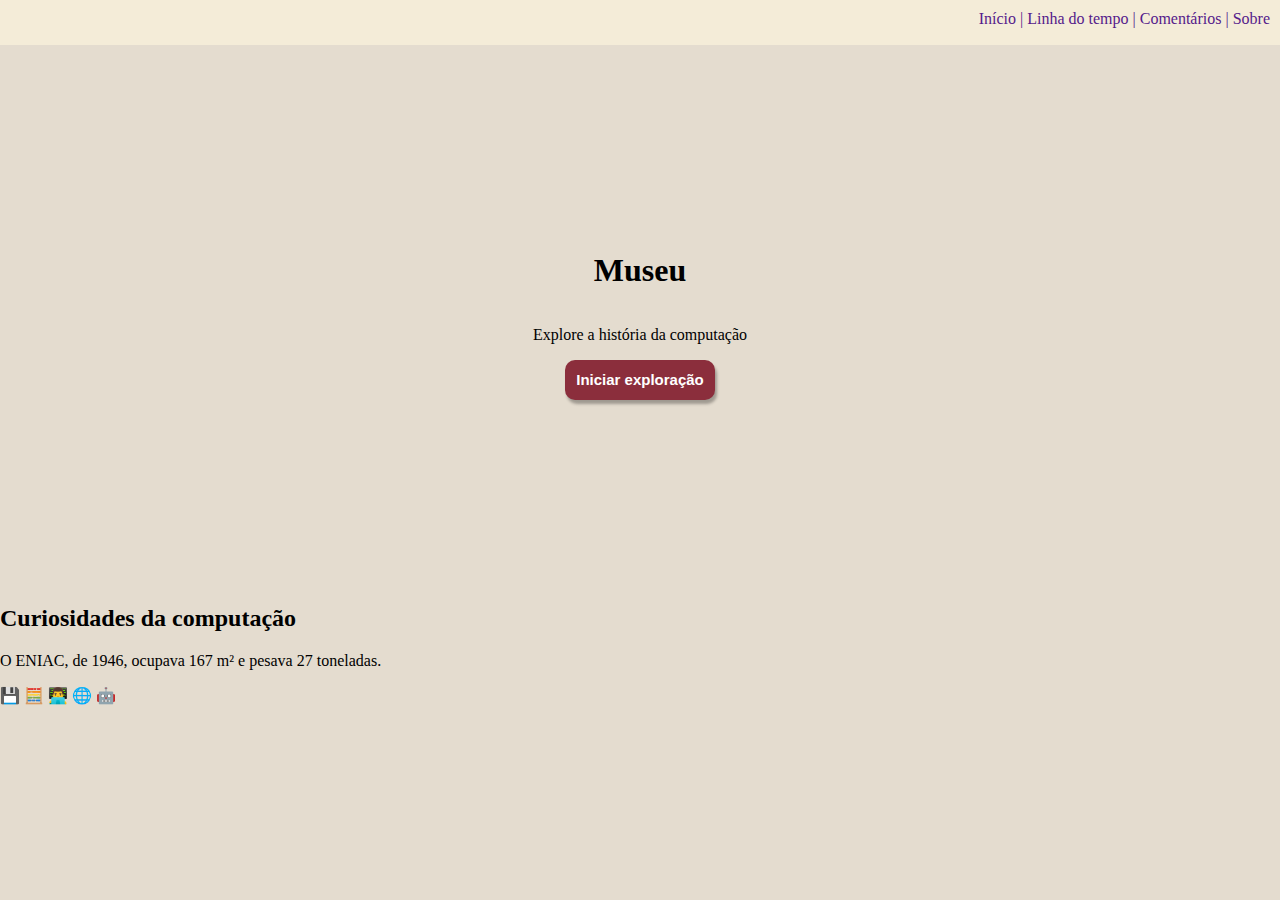
<file: Museu Virtual da Computação/index.html>
<!DOCTYPE html>
<html lang="pt-br">
<head>
    <meta charset="UTF-8">
    <meta name="viewport" content="width=device-width, initial-scale=1.0">
    <title>Museu</title>
    <link rel="stylesheet" href="style.css">
</head>
<body>

    <header>
        <div></div>
        <nav>
            <a href="">Início |</a>
            <a href="">Linha do tempo |</a>
            <a href="">Comentários |</a>
            <a href="">Sobre</a>
        </nav>
    </header>

    <main>
        <div class="inicio-content">
            <h1 id="typing-text"></h1>
            <p>Explore a história da computação</p>
            <button>Iniciar exploração</button>
        </div>


        <section>
            <div class="curiosidades-container">
                <h2>Curiosidades da computação</h2>
            </div>
            <p id="curiosidade"></p>
        </section>

        <div class="icons-row">
            <span>💾</span>
            <span>🧮</span>
            <span>👨‍💻</span>
            <span>🌐</span>
            <span>🤖</span>
        </div>
    </main>

    <footer></footer>

    <script src="script.js"></script>
</body>
</html>
</file>
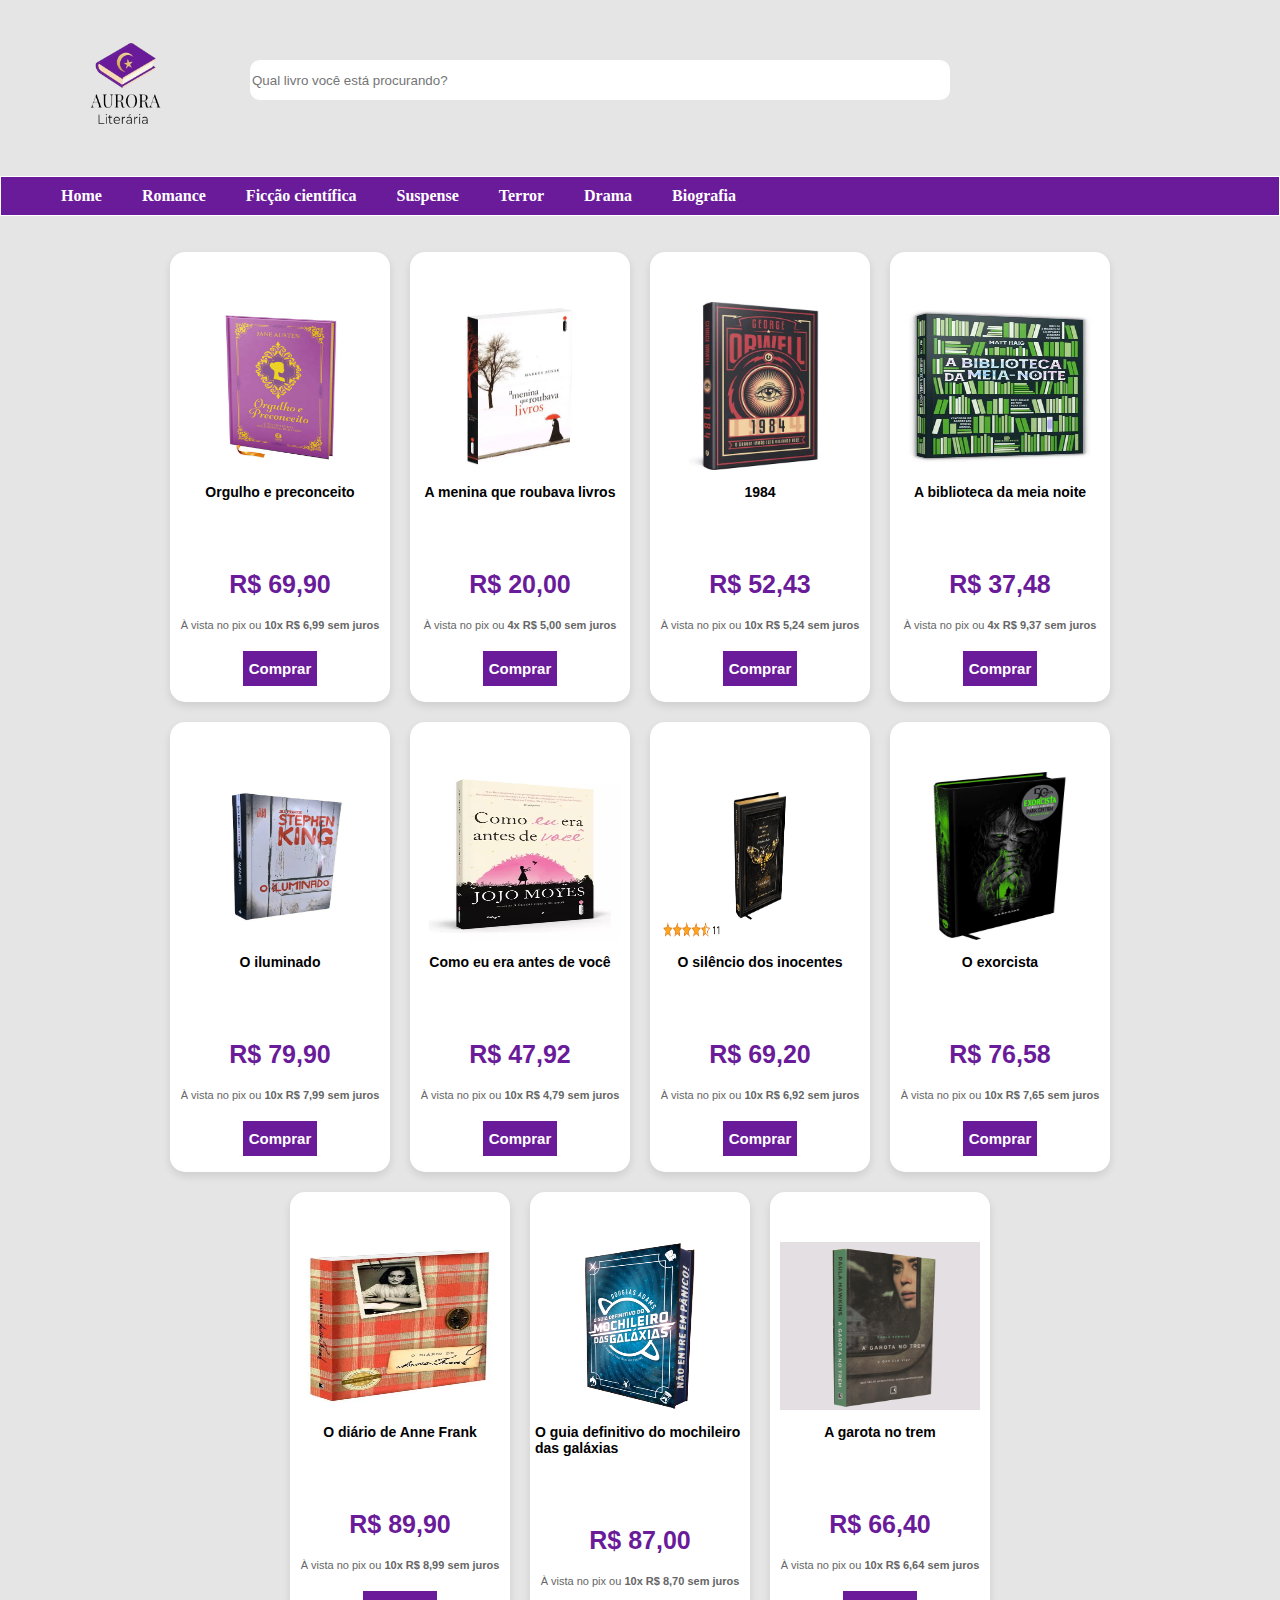
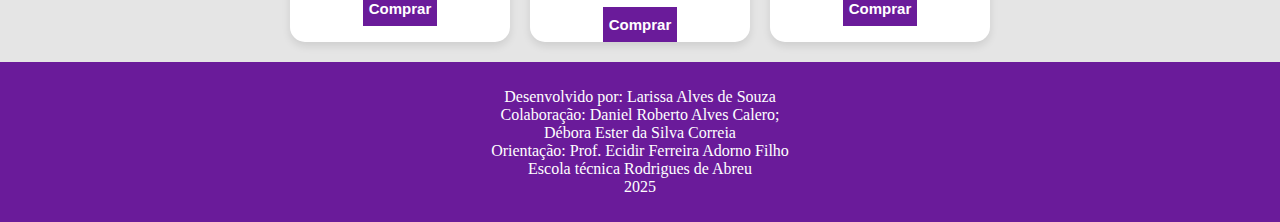
<file: Site Aurora Literária/index.html>
<!DOCTYPE html>
<html lang="pt-br">
<head>
    <meta charset="UTF-8">
    <meta name="viewport" content="width=device-width, initial-scale=1.0">
    <title>Aurora Literária</title>
    <link rel="shortcut icon" type="imagex/png" href="assets/icone.ico">
    <link rel="stylesheet" href="style.css">
    <link rel="stylesheet" href="card.css">
    <link rel="stylesheet" href="menu.css">
</head>
<body>
    <header>
        <div class="cabecalho-container">
            <img src="assets/logotipo.png" alt="">
            <input type="search" name="" id="" placeholder="Qual livro você está procurando?">
        </div>
    </header>

    <nav>
        <ul class="menu">
            <li class="item-menu">
                <a href="index.html" class="link-menu">Home</a>
            </li>
            <li class="item-menu">
                <a href="romance.html" class="link-menu">Romance</a>
            </li>
            <li class="item-menu">
                <a href="ficcao_cientifica.html" class="link-menu">Ficção científica</a>
            </li>
            <li class="item-menu">
                <a href="suspense.html" class="link-menu">Suspense</a>
            </li>
            <li class="item-menu">
                <a href="terror.html" class="link-menu">Terror</a>
            </li>
            <li class="item-menu">
                <a href="drama.html" class="link-menu">Drama</a>
            </li>
            <li class="item-menu">
                <a href="biografia.html" class="link-menu">Biografia</a>
            </li>
        </ul>
    </nav>

    <main>
        <div class="card-container">
            <div class="card">
                <div>
                    <img src="assets/orgulho_e_preconceito.png" alt="" class="img-card">
                </div>
                <div class="descricao">Orgulho e preconceito</div>
                <div class="preco">R$ 69,90</div>
                <div class="pagamento">À vista no pix ou <b>10x R$ 6,99 sem juros</b></div>
                <div class="botao-comprar">
                    <button class="botao-card">Comprar</button>
                </div>
            </div>

            <div class="card">
                <div>
                    <img src="assets/a_menina_que_roubava_livros.png" alt="" class="img-card">
                </div>
                <div class="descricao">A menina que roubava livros</div>
                <div class="preco">R$ 20,00</div>
                <div class="pagamento">À vista no pix ou <b>4x R$ 5,00 sem juros</b></div>
                <div class="botao-comprar">
                    <button class="botao-card">Comprar</button>
                </div>
            </div>

            <div class="card">
                <div>
                    <img src="assets/1984.png" alt="" class="img-card">
                </div>
                <div class="descricao">1984</div>
                <div class="preco">R$ 52,43</div>
                <div class="pagamento">À vista no pix ou <b>10x R$ 5,24 sem juros</b></div>
                <div class="botao-comprar">
                    <button class="botao-card">Comprar</button>
                </div>
            </div>

            <div class="card">
                <div>
                    <img src="assets/a_biblioteca_da_meia_noite.png" alt="" class="img-card">
                </div>
                <div class="descricao">A biblioteca da meia noite</div>
                <div class="preco">R$ 37,48</div>
                <div class="pagamento">À vista no pix ou <b>4x R$ 9,37 sem juros</b></div>
                <div class="botao-comprar">
                    <button class="botao-card">Comprar</button>
                </div>
            </div>

            <div class="card">
                <div>
                    <img src="assets/o_iluminado.png" alt="" class="img-card">
                </div>
                <div class="descricao">O iluminado</div>
                <div class="preco">R$ 79,90</div>
                <div class="pagamento">À vista no pix ou <b>10x R$ 7,99 sem juros</b></div>
                <div class="botao-comprar">
                    <button class="botao-card">Comprar</button>
                </div>
            </div>
    
            <div class="card">
                <div>
                    <img src="assets/como_eu_era_antes_de_voce.png" alt="" class="img-card">
                </div>
                <div class="descricao">Como eu era antes de você</div>
                <div class="preco">R$ 47,92</div>
                <div class="pagamento">À vista no pix ou <b>10x R$ 4,79 sem juros</b></div>
                <div class="botao-comprar">
                    <button class="botao-card">Comprar</button>
                </div>
            </div>
    

    
            <div class="card">
                <div>
                    <img src="assets/o_silencio_dos_inocentes.png" alt="" class="img-card">
                </div>
                <div class="descricao">O silêncio dos inocentes</div>
                <div class="preco">R$ 69,20</div>
                <div class="pagamento">À vista no pix ou <b>10x R$ 6,92 sem juros</b></div>
                <div class="botao-comprar">
                    <button class="botao-card">Comprar</button>
                </div>
            </div>
    
            <div class="card">
                <div>
                    <img src="assets/o_exorcista.png" alt="" class="img-card">
                </div>
                <div class="descricao">O exorcista</div>
                <div class="preco">R$ 76,58</div>
                <div class="pagamento">À vista no pix ou <b>10x R$ 7,65 sem juros</b></div>
                <div class="botao-comprar">
                    <button class="botao-card">Comprar</button>
                </div>
            </div>
    
            <div class="card">
                <div>
                    <img src="assets/o_diario_de_anne_frank.png" alt="" class="img-card">
                </div>
                <div class="descricao">O diário de Anne Frank</div>
                <div class="preco">R$ 89,90</div>
                <div class="pagamento">À vista no pix ou <b>10x R$ 8,99 sem juros</b></div>
                <div class="botao-comprar">
                    <button class="botao-card">Comprar</button>
                </div>
            </div>
    
            <div class="card">
                <div>
                    <img src="assets/o_guia_definitivo_do_mochileiro_das_galaxias.png" alt="" class="img-card">
                </div>
                <div class="descricao">O guia definitivo do mochileiro das galáxias</div>
                <div class="preco">R$ 87,00</div>
                <div class="pagamento">À vista no pix ou <b>10x R$ 8,70 sem juros</b></div>
                <div class="botao-comprar">
                    <button class="botao-card">Comprar</button>
                </div>
            </div>
    
            <div class="card">
                <div>
                    <img src="assets/a_garota_no_trem.png" alt="" class="img-card">
                </div>
                <div class="descricao">A garota no trem</div>
                <div class="preco">R$ 66,40</div>
                <div class="pagamento">À vista no pix ou <b>10x R$ 6,64 sem juros</b></div>
                <div class="botao-comprar">
                    <button class="botao-card">Comprar</button>
                </div>
            </div>
        </div>
        
    </main>

    <footer>
        <p>
            Desenvolvido por: Larissa Alves de Souza <br>
            Colaboração: Daniel Roberto Alves Calero; <br> Débora Ester da Silva Correia <br>
            Orientação: Prof. Ecidir Ferreira Adorno Filho <br>
            Escola técnica Rodrigues de Abreu <br>
            2025
        </p>
    </footer>
</body>
</html>
</file>
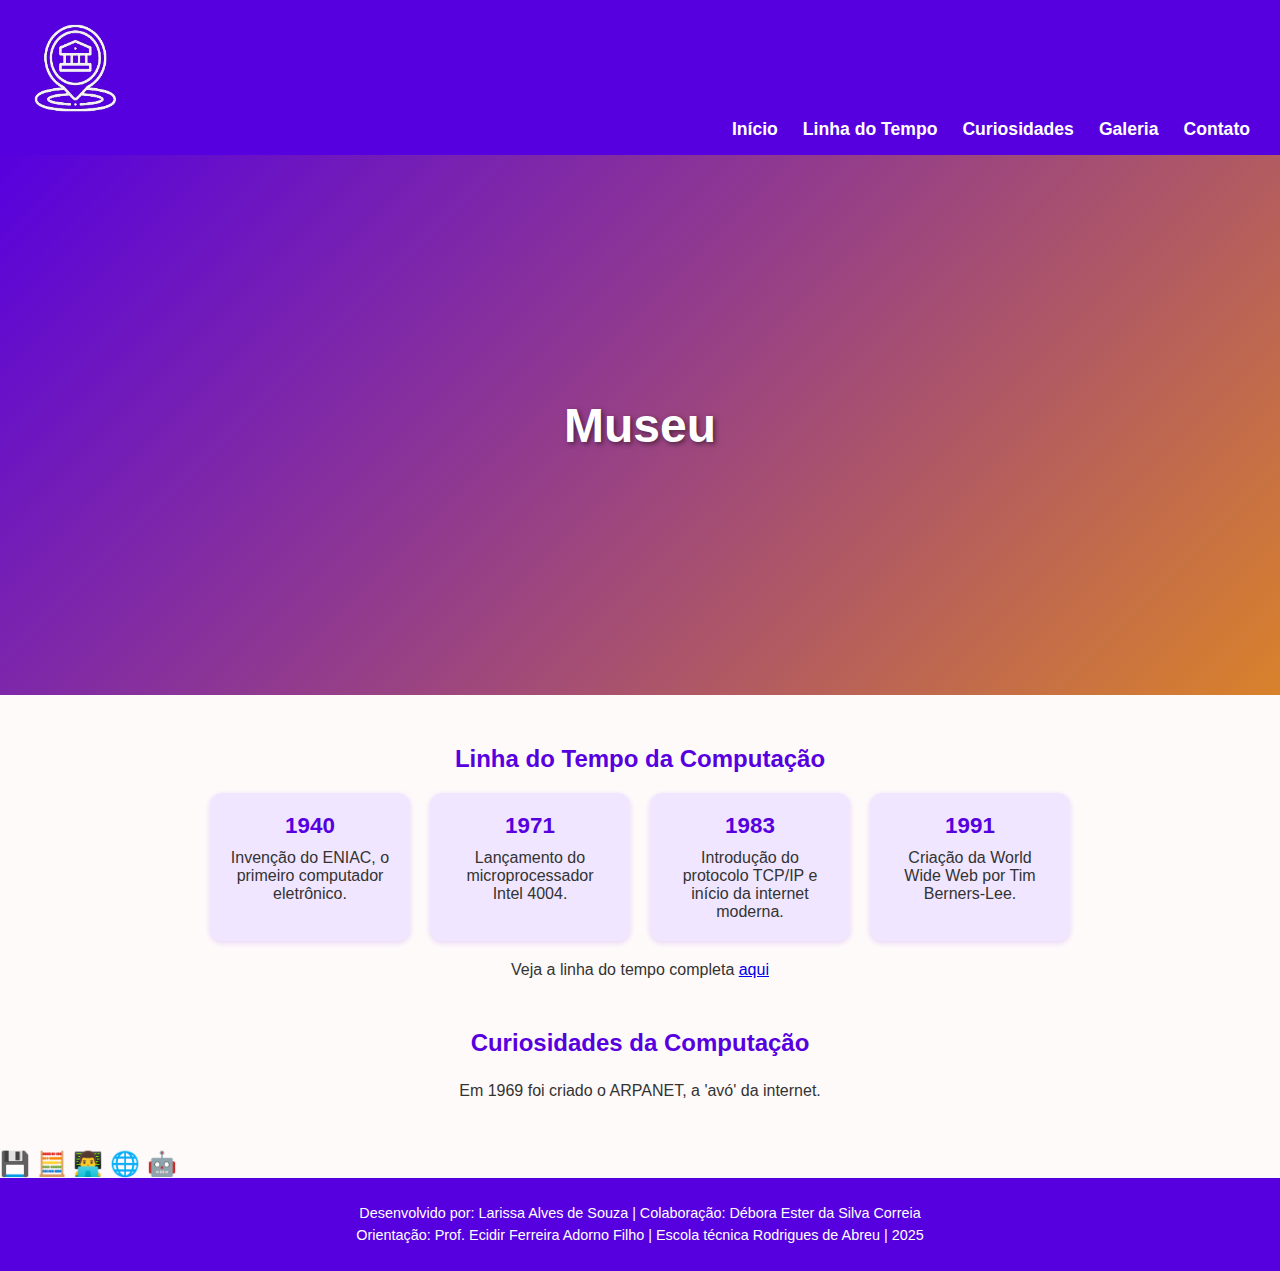
<file: teste/index.html>
<!DOCTYPE html>
<html lang="pt-br">
<head>
  <meta charset="UTF-8" />
  <meta name="viewport" content="width=device-width, initial-scale=1" />
  <title>Museu da Computação</title>
  <link rel="shortcut icon" type="imagex/png" href="assets/icone.ico">
  <link rel="stylesheet" href="style.css" />
</head>
<body>
  <header>
    <div>
        <img src="assets/logotipo.png" alt="">
    </div>
    <nav>
      <a href="#">Início</a>
      <a href="#timeline">Linha do Tempo</a>
      <a href="#curiosidades">Curiosidades</a>
      <a href="#galeria">Galeria</a>
      <a href="#contato">Contato</a>
    </nav>
  </header>

  <main>
    <section class="inicio-content">
      <h1 id="typing-text"></h1>
    </section>

    <section id="timeline">
      <h2>Linha do Tempo da Computação</h2>
      <div class="timeline-container">
        <div class="timeline-item">
          <div class="year">1940</div>
          <p>Invenção do ENIAC, o primeiro computador eletrônico.</p>
        </div>
        <div class="timeline-item">
          <div class="year">1971</div>
          <p>Lançamento do microprocessador Intel 4004.</p>
        </div>
        <div class="timeline-item">
          <div class="year">1983</div>
          <p>Introdução do protocolo TCP/IP e início da internet moderna.</p>
        </div>
        <div class="timeline-item">
          <div class="year">1991</div>
          <p>Criação da World Wide Web por Tim Berners-Lee.</p>
        </div>
        <p>Veja a linha do tempo completa <a href="linha_tempo.html">aqui</a></p>
      </div>
    </section>

    <section id="curiosidades">
      <h2>Curiosidades da Computação</h2>
      <p id="curiosidade"></p>
    </section>

    <div class="icons-row">
        <span>💾</span>
        <span>🧮</span>
        <span>👨‍💻</span>
        <span>🌐</span>
        <span>🤖</span>
    </div>

  </main>

  <footer id="contato">
    <p>Desenvolvido por: Larissa Alves de Souza | Colaboração: Débora Ester da Silva Correia</p>
    <p>Orientação: Prof. Ecidir Ferreira Adorno Filho | Escola técnica Rodrigues de Abreu | 2025</p>
  </footer>

  <script src="script.js"></script>
</body>
</html>
</file>
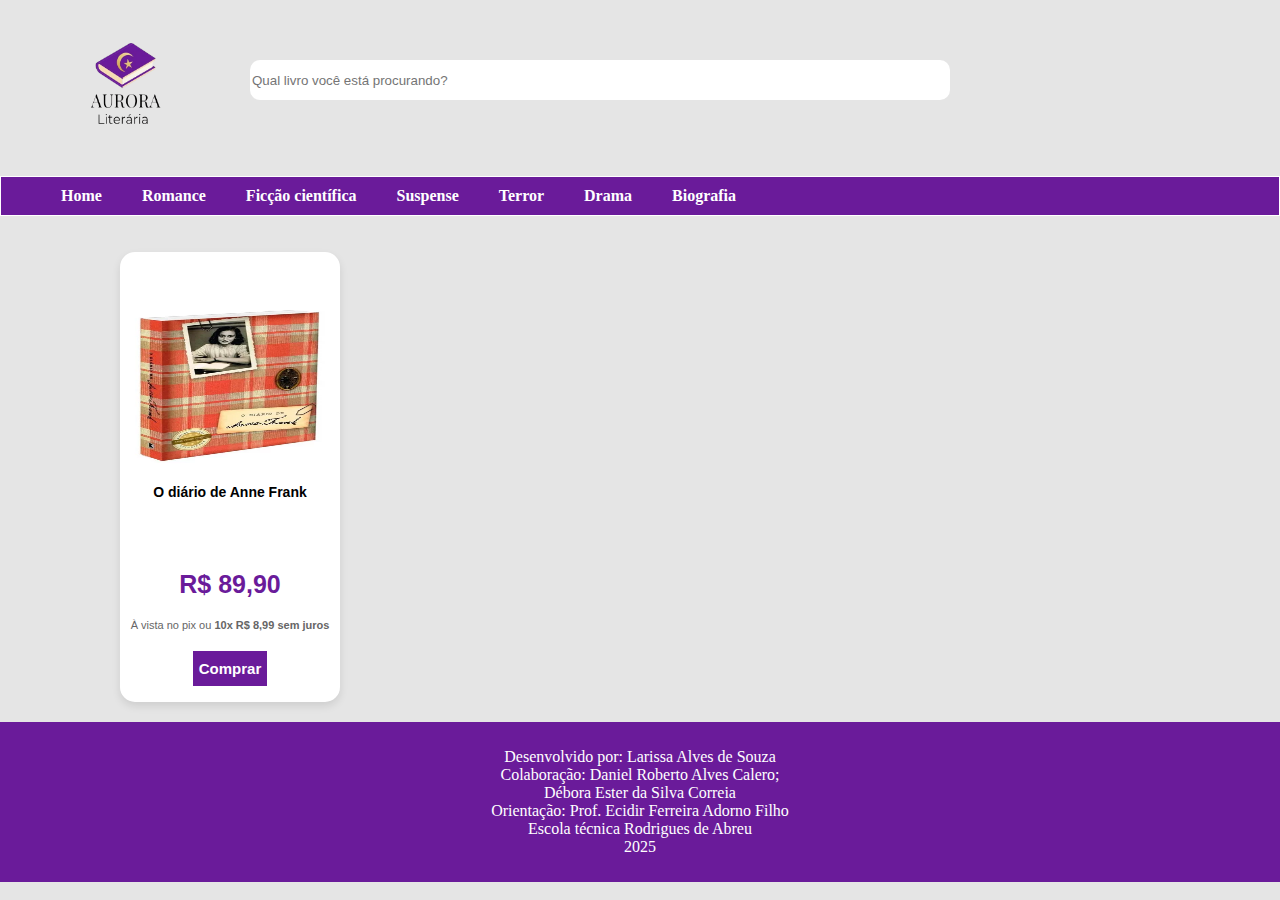
<file: Site Aurora Literária/biografia.html>
<!DOCTYPE html>
<html lang="pt-br">
<head>
    <meta charset="UTF-8">
    <meta name="viewport" content="width=device-width, initial-scale=1.0">
    <title>Biografia</title>
    <link rel="shortcut icon" type="imagex/png" href="assets/icone.ico">
    <link rel="stylesheet" href="style.css">
    <link rel="stylesheet" href="card.css">
    <link rel="stylesheet" href="menu.css">
</head>
<body>
    <header>
        <div class="cabecalho-container">
            <img src="assets/logotipo.png" alt="">
            <input type="search" name="" id="" placeholder="Qual livro você está procurando?">
        </div>
    </header>

    <nav>
        <ul class="menu">
            <li class="item-menu">
                <a href="index.html" class="link-menu">Home</a>
            </li>
            <li class="item-menu">
                <a href="romance.html" class="link-menu">Romance</a>
            </li>
            <li class="item-menu">
                <a href="ficcao_cientifica.html" class="link-menu">Ficção científica</a>
            </li>
            <li class="item-menu">
                <a href="suspense.html" class="link-menu">Suspense</a>
            </li>
            <li class="item-menu">
                <a href="terror.html" class="link-menu">Terror</a>
            </li>
            <li class="item-menu">
                <a href="drama.html" class="link-menu">Drama</a>
            </li>
            <li class="item-menu">
                <a href="biografia.html" class="link-menu">Biografia</a>
            </li>
        </ul>
    </nav>

    <main>
        <div class="card-container">
            <div class="card">
                <div>
                    <img src="assets/o_diario_de_anne_frank.png" alt="" class="img-card">
                </div>
                <div class="descricao">O diário de Anne Frank</div>
                <div class="preco">R$ 89,90</div>
                <div class="pagamento">À vista no pix ou <b>10x R$ 8,99 sem juros</b></div>
                <div class="botao-comprar">
                    <button class="botao-card">Comprar</button>
                </div>
            </div>
        </div>
    </main>

    <footer>
        <p>
            Desenvolvido por: Larissa Alves de Souza <br>
            Colaboração: Daniel Roberto Alves Calero; <br> Débora Ester da Silva Correia <br>
            Orientação: Prof. Ecidir Ferreira Adorno Filho <br>
            Escola técnica Rodrigues de Abreu <br>
            2025
        </p>
    </footer>
</body>
</html>
</file>
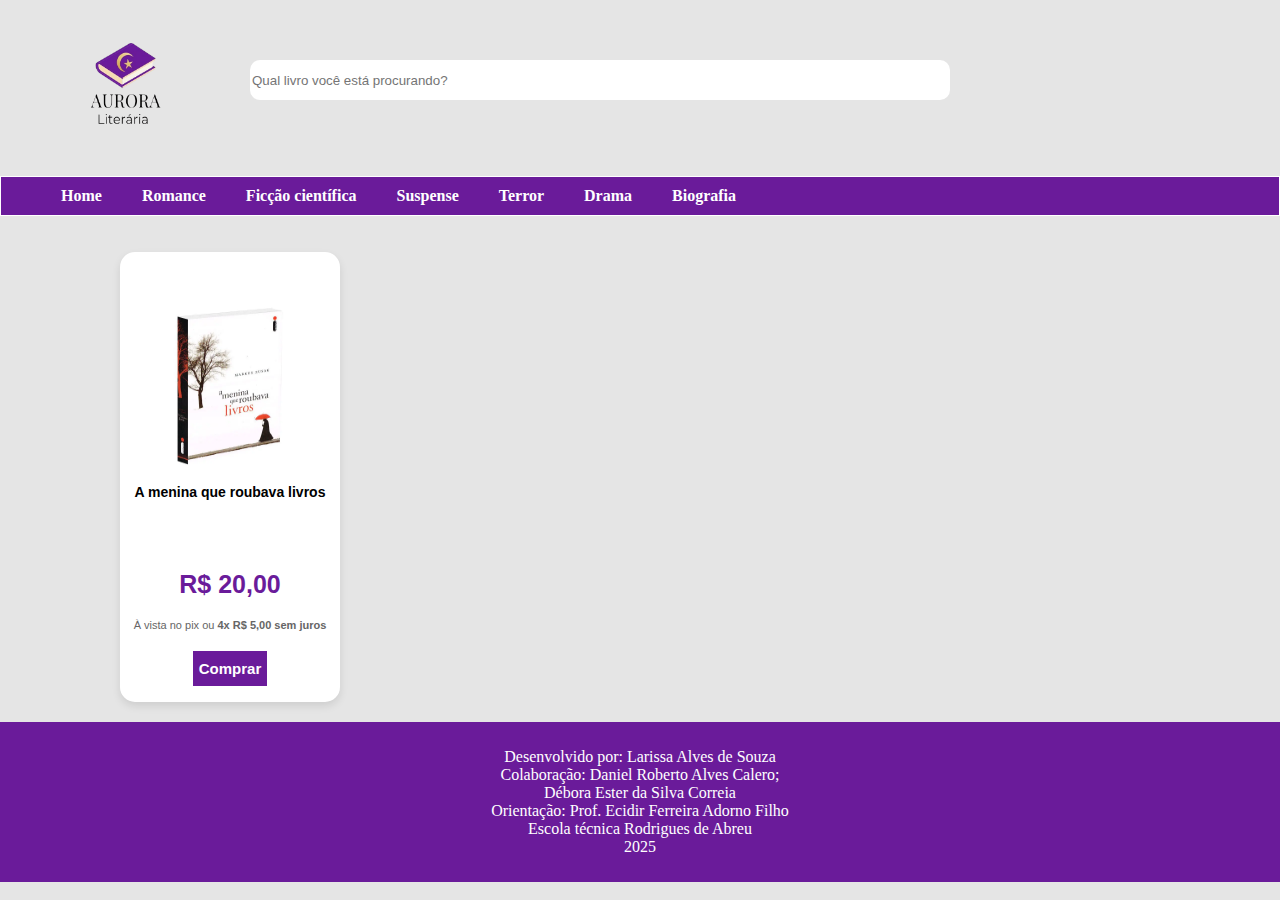
<file: Site Aurora Literária/drama.html>
<!DOCTYPE html>
<html lang="pt-br">
<head>
    <meta charset="UTF-8">
    <meta name="viewport" content="width=device-width, initial-scale=1.0">
    <title>Drama</title>
    <link rel="shortcut icon" type="imagex/png" href="assets/icone.ico">
    <link rel="stylesheet" href="style.css">
    <link rel="stylesheet" href="card.css">
    <link rel="stylesheet" href="menu.css">
</head>
<body>
    <header>
        <div class="cabecalho-container">
            <img src="assets/logotipo.png" alt="">
            <input type="search" name="" id="" placeholder="Qual livro você está procurando?">
        </div>
    </header>

    <nav>
        <ul class="menu">
            <li class="item-menu">
                <a href="index.html" class="link-menu">Home</a>
            </li>
            <li class="item-menu">
                <a href="romance.html" class="link-menu">Romance</a>
            </li>
            <li class="item-menu">
                <a href="ficcao_cientifica.html" class="link-menu">Ficção científica</a>
            </li>
            <li class="item-menu">
                <a href="suspense.html" class="link-menu">Suspense</a>
            </li>
            <li class="item-menu">
                <a href="terror.html" class="link-menu">Terror</a>
            </li>
            <li class="item-menu">
                <a href="drama.html" class="link-menu">Drama</a>
            </li>
            <li class="item-menu">
                <a href="biografia.html" class="link-menu">Biografia</a>
            </li>
        </ul>
    </nav>

    <main>
        <div class="card-container">
            <div class="card">
                <div>
                    <img src="assets/a_menina_que_roubava_livros.png" alt="" class="img-card">
                </div>
                <div class="descricao">A menina que roubava livros</div>
                <div class="preco">R$ 20,00</div>
                <div class="pagamento">À vista no pix ou <b>4x R$ 5,00 sem juros</b></div>
                <div class="botao-comprar">
                    <button class="botao-card">Comprar</button>
                </div>
            </div>
        </div>
    </main>

    <footer>
        <p>
            Desenvolvido por: Larissa Alves de Souza <br>
            Colaboração: Daniel Roberto Alves Calero; <br> Débora Ester da Silva Correia <br>
            Orientação: Prof. Ecidir Ferreira Adorno Filho <br>
            Escola técnica Rodrigues de Abreu <br>
            2025
        </p>
    </footer>
</body>
</html>
</file>
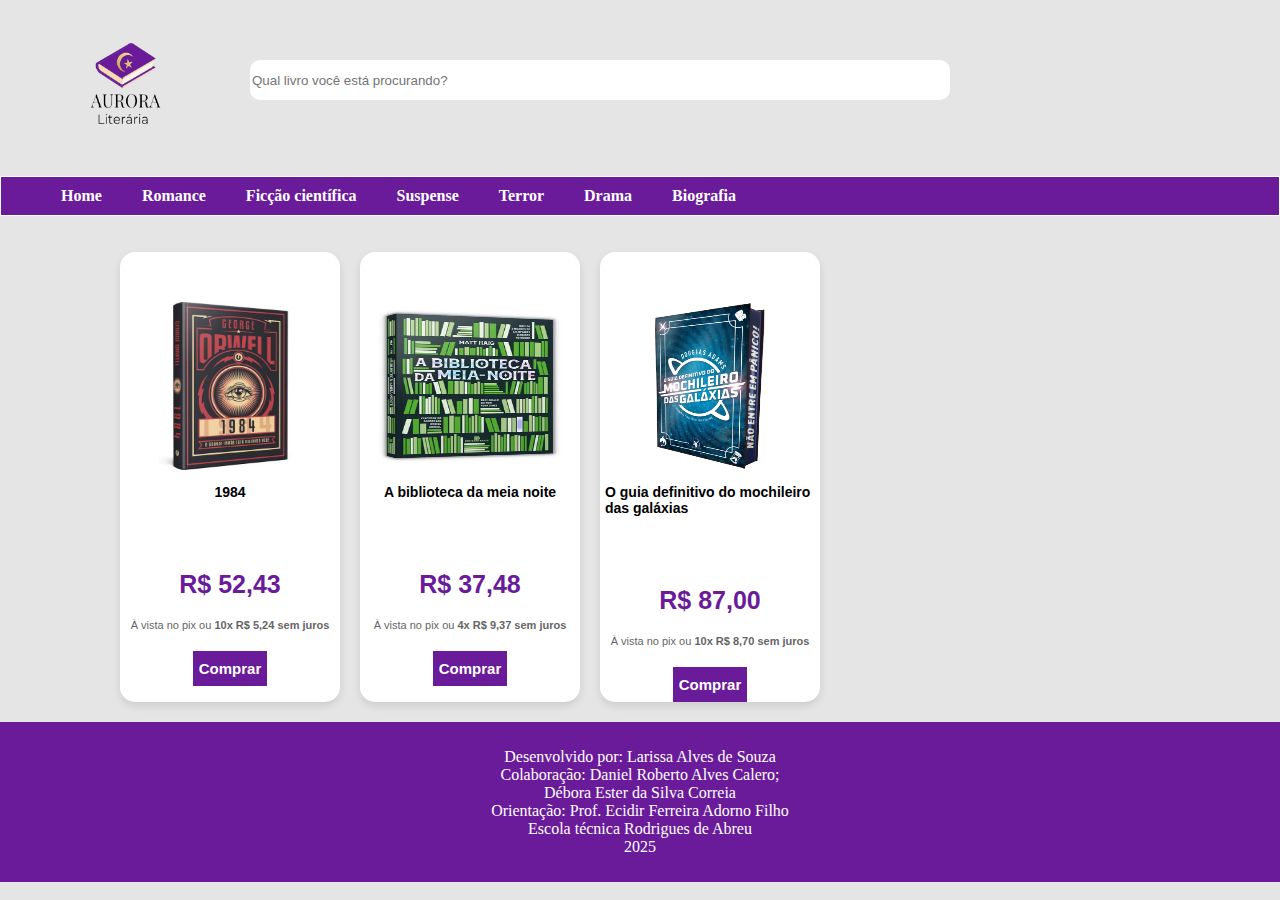
<file: Site Aurora Literária/ficcao_cientifica.html>
<!DOCTYPE html>
<html lang="pt-br">
<head>
    <meta charset="UTF-8">
    <meta name="viewport" content="width=device-width, initial-scale=1.0">
    <title>Ficção Científica</title>
    <link rel="shortcut icon" type="imagex/png" href="assets/icone.ico">
    <link rel="stylesheet" href="style.css">
    <link rel="stylesheet" href="card.css">
    <link rel="stylesheet" href="menu.css">
</head>
<body>
    <header>
        <div class="cabecalho-container">
            <img src="assets/logotipo.png" alt="">
            <input type="search" name="" id="" placeholder="Qual livro você está procurando?">
        </div>
    </header>

    <nav>
        <ul class="menu">
            <li class="item-menu">
                <a href="index.html" class="link-menu">Home</a>
            </li>
            <li class="item-menu">
                <a href="romance.html" class="link-menu">Romance</a>
            </li>
            <li class="item-menu">
                <a href="ficcao_cientifica.html" class="link-menu">Ficção científica</a>
            </li>
            <li class="item-menu">
                <a href="suspense.html" class="link-menu">Suspense</a>
            </li>
            <li class="item-menu">
                <a href="terror.html" class="link-menu">Terror</a>
            </li>
            <li class="item-menu">
                <a href="drama.html" class="link-menu">Drama</a>
            </li>
            <li class="item-menu">
                <a href="biografia.html" class="link-menu">Biografia</a>
            </li>
        </ul>
    </nav>

    <main>
        <div class="card-container">
            <div class="card">
                <div>
                    <img src="assets/1984.png" alt="" class="img-card">
                </div>
                <div class="descricao">1984</div>
                <div class="preco">R$ 52,43</div>
                <div class="pagamento">À vista no pix ou <b>10x R$ 5,24 sem juros</b></div>
                <div class="botao-comprar">
                    <button class="botao-card">Comprar</button>
                </div>
            </div>

            <div class="card">
                <div>
                    <img src="assets/a_biblioteca_da_meia_noite.png" alt="" class="img-card">
                </div>
                <div class="descricao">A biblioteca da meia noite</div>
                <div class="preco">R$ 37,48</div>
                <div class="pagamento">À vista no pix ou <b>4x R$ 9,37 sem juros</b></div>
                <div class="botao-comprar">
                    <button class="botao-card">Comprar</button>
                </div>
            </div>

            <div class="card">
                <div>
                    <img src="assets/o_guia_definitivo_do_mochileiro_das_galaxias.png" alt="" class="img-card">
                </div>
                <div class="descricao">O guia definitivo do mochileiro das galáxias</div>
                <div class="preco">R$ 87,00</div>
                <div class="pagamento">À vista no pix ou <b>10x R$ 8,70 sem juros</b></div>
                <div class="botao-comprar">
                    <button class="botao-card">Comprar</button>
                </div>
            </div>
        </div>
        
    </main>

    <footer>
        <p>
            Desenvolvido por: Larissa Alves de Souza <br>
            Colaboração: Daniel Roberto Alves Calero; <br> Débora Ester da Silva Correia <br>
            Orientação: Prof. Ecidir Ferreira Adorno Filho <br>
            Escola técnica Rodrigues de Abreu <br>
            2025
        </p>
    </footer>
</body>
</html>
</file>
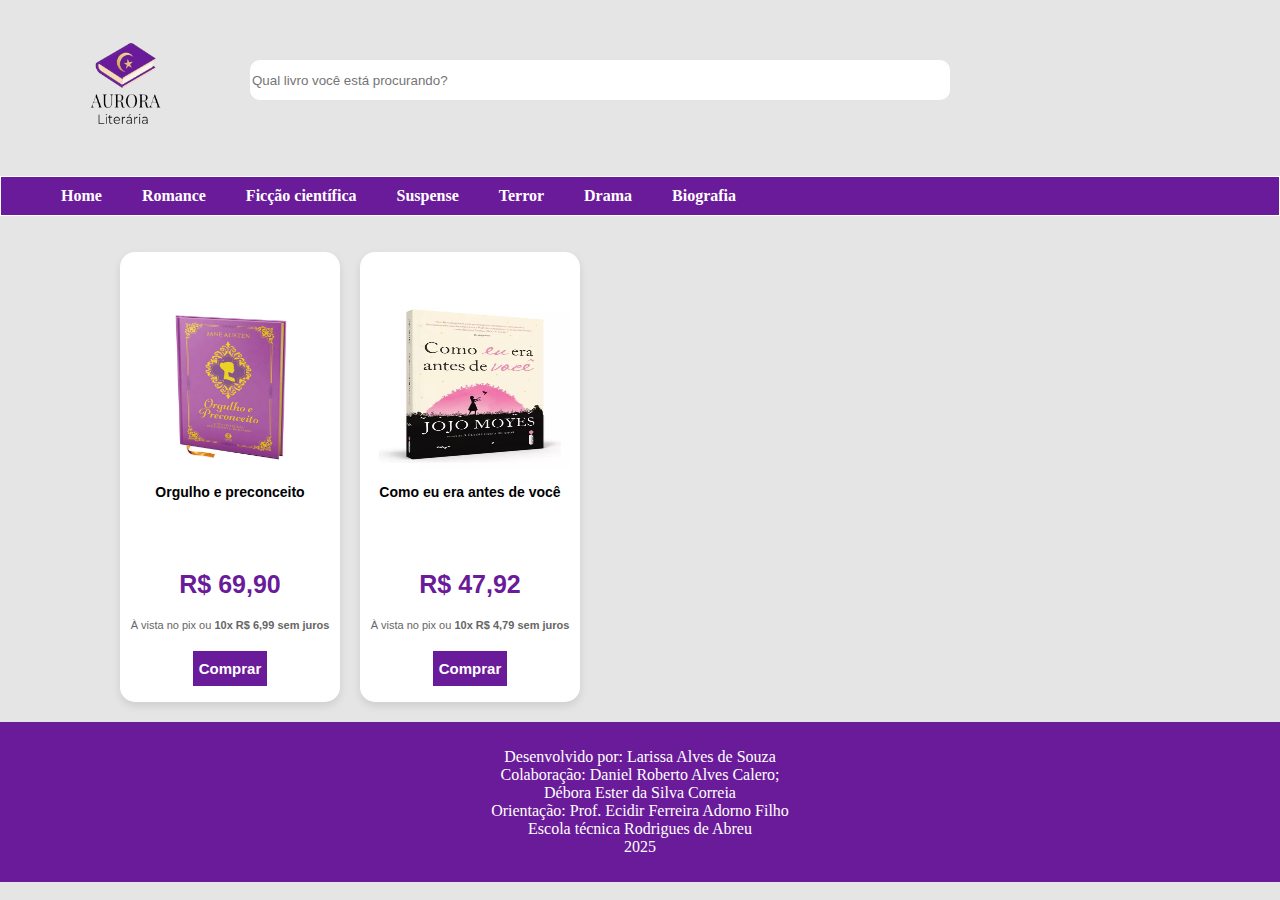
<file: Site Aurora Literária/romance.html>
<!DOCTYPE html>
<html lang="pt-br">
<head>
    <meta charset="UTF-8">
    <meta name="viewport" content="width=device-width, initial-scale=1.0">
    <title>Romance</title>
    <link rel="shortcut icon" type="imagex/png" href="assets/icone.ico">
    <link rel="stylesheet" href="style.css">
    <link rel="stylesheet" href="card.css">
    <link rel="stylesheet" href="menu.css">
</head>
<body>
    <header>
        <div class="cabecalho-container">
            <img src="assets/logotipo.png" alt="">
            <input type="search" name="" id="" placeholder="Qual livro você está procurando?">
        </div>
    </header>

    <nav>
        <ul class="menu">
            <li class="item-menu">
                <a href="index.html" class="link-menu">Home</a>
            </li>
            <li class="item-menu">
                <a href="romance.html" class="link-menu">Romance</a>
            </li>
            <li class="item-menu">
                <a href="ficcao_cientifica.html" class="link-menu">Ficção científica</a>
            </li>
            <li class="item-menu">
                <a href="suspense.html" class="link-menu">Suspense</a>
            </li>
            <li class="item-menu">
                <a href="terror.html" class="link-menu">Terror</a>
            </li>
            <li class="item-menu">
                <a href="drama.html" class="link-menu">Drama</a>
            </li>
            <li class="item-menu">
                <a href="biografia.html" class="link-menu">Biografia</a>
            </li>
        </ul>
    </nav>

    <main>
        <div class="card-container">
            <div class="card">
                <div>
                    <img src="assets/orgulho_e_preconceito.png" alt="" class="img-card">
                </div>
                <div class="descricao">Orgulho e preconceito</div>
                <div class="preco">R$ 69,90</div>
                <div class="pagamento">À vista no pix ou <b>10x R$ 6,99 sem juros</b></div>
                <div class="botao-comprar">
                    <button class="botao-card">Comprar</button>
                </div>
            </div>
    
            <div class="card">
                <div>
                    <img src="assets/como_eu_era_antes_de_voce.png" alt="" class="img-card">
                </div>
                <div class="descricao">Como eu era antes de você</div>
                <div class="preco">R$ 47,92</div>
                <div class="pagamento">À vista no pix ou <b>10x R$ 4,79 sem juros</b></div>
                <div class="botao-comprar">
                    <button class="botao-card">Comprar</button>
                </div>
            </div>
        </div>
    
    </main>

    <footer>
        <p>
            Desenvolvido por: Larissa Alves de Souza <br>
            Colaboração: Daniel Roberto Alves Calero; <br> Débora Ester da Silva Correia <br>
            Orientação: Prof. Ecidir Ferreira Adorno Filho <br>
            Escola técnica Rodrigues de Abreu <br>
            2025
        </p>
    </footer>
</body>
</html>
</file>
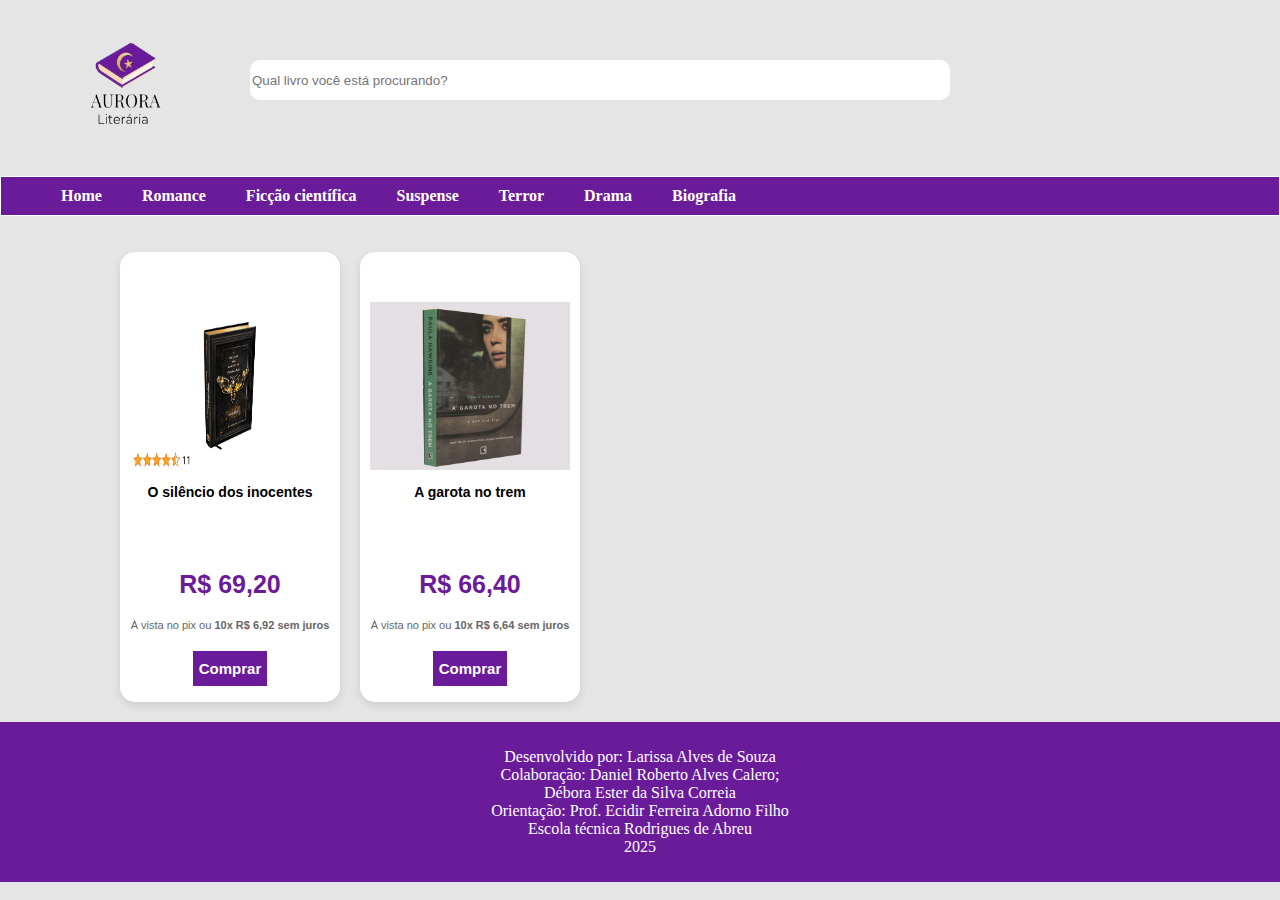
<file: Site Aurora Literária/suspense.html>
<!DOCTYPE html>
<html lang="pt-br">
<head>
    <meta charset="UTF-8">
    <meta name="viewport" content="width=device-width, initial-scale=1.0">
    <title>Suspense</title>
    <link rel="shortcut icon" type="imagex/png" href="assets/icone.ico">
    <link rel="stylesheet" href="style.css">
    <link rel="stylesheet" href="card.css">
    <link rel="stylesheet" href="menu.css">
</head>
<body>
    <header>
        <div class="cabecalho-container">
            <img src="assets/logotipo.png" alt="">
            <input type="search" name="" id="" placeholder="Qual livro você está procurando?">
        </div>
    </header>

    <nav>
        <ul class="menu">
            <li class="item-menu">
                <a href="index.html" class="link-menu">Home</a>
            </li>
            <li class="item-menu">
                <a href="romance.html" class="link-menu">Romance</a>
            </li>
            <li class="item-menu">
                <a href="ficcao_cientifica.html" class="link-menu">Ficção científica</a>
            </li>
            <li class="item-menu">
                <a href="suspense.html" class="link-menu">Suspense</a>
            </li>
            <li class="item-menu">
                <a href="terror.html" class="link-menu">Terror</a>
            </li>
            <li class="item-menu">
                <a href="drama.html" class="link-menu">Drama</a>
            </li>
            <li class="item-menu">
                <a href="biografia.html" class="link-menu">Biografia</a>
            </li>
        </ul>
    </nav>

    <main>
        <div class="card-container">
            <div class="card">
                <div>
                    <img src="assets/o_silencio_dos_inocentes.png" alt="" class="img-card">
                </div>
                <div class="descricao">O silêncio dos inocentes</div>
                <div class="preco">R$ 69,20</div>
                <div class="pagamento">À vista no pix ou <b>10x R$ 6,92 sem juros</b></div>
                <div class="botao-comprar">
                    <button class="botao-card">Comprar</button>
                </div>
            </div>

            <div class="card">
                <div>
                    <img src="assets/a_garota_no_trem.png" alt="" class="img-card">
                </div>
                <div class="descricao">A garota no trem</div>
                <div class="preco">R$ 66,40</div>
                <div class="pagamento">À vista no pix ou <b>10x R$ 6,64 sem juros</b></div>
                <div class="botao-comprar">
                    <button class="botao-card">Comprar</button>
                </div>
            </div>
        </div>
        
    </main>

    <footer>
        <p>
            Desenvolvido por: Larissa Alves de Souza <br>
            Colaboração: Daniel Roberto Alves Calero; <br> Débora Ester da Silva Correia <br>
            Orientação: Prof. Ecidir Ferreira Adorno Filho <br>
            Escola técnica Rodrigues de Abreu <br>
            2025
        </p>
    </footer>
</body>
</html>
</file>
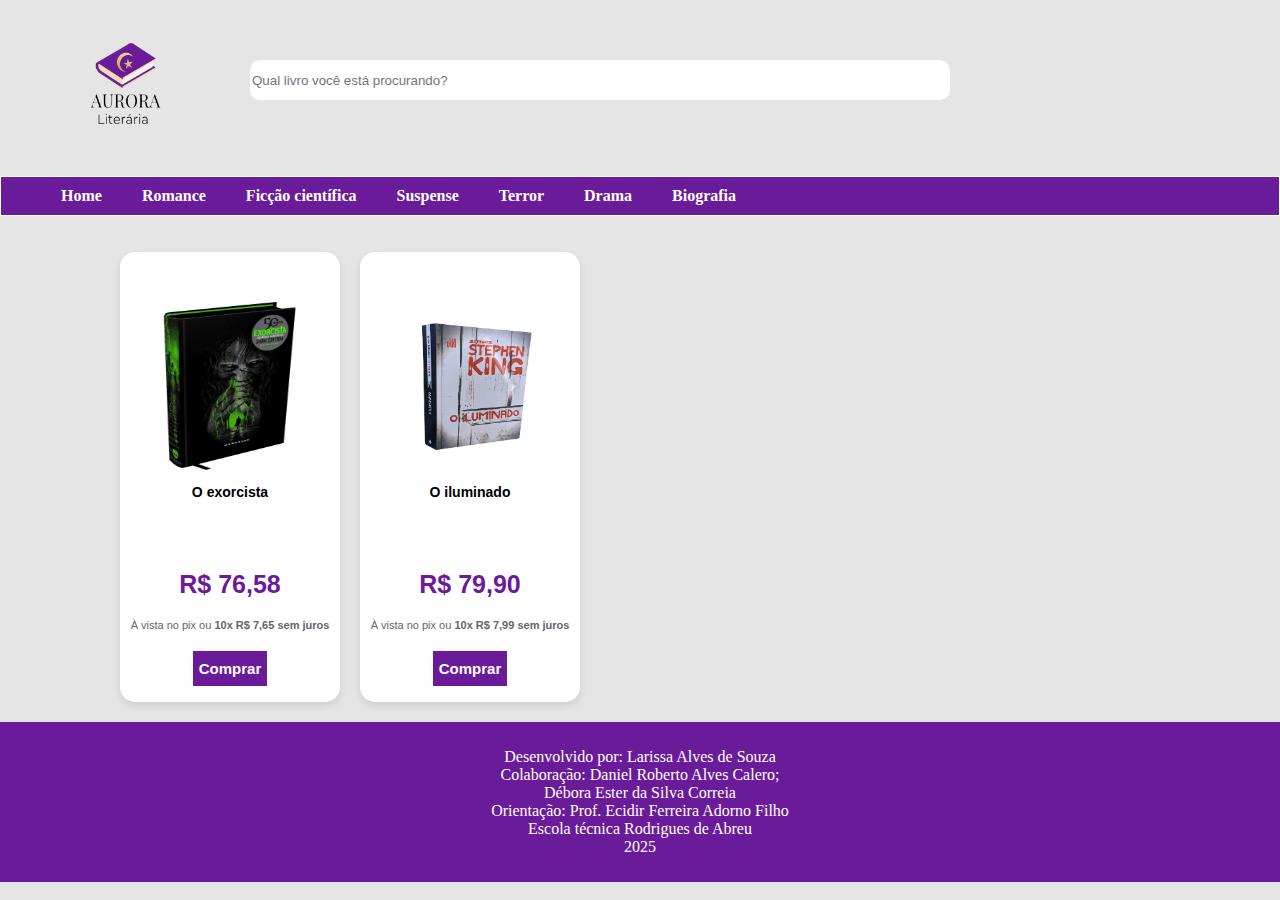
<file: Site Aurora Literária/terror.html>
<!DOCTYPE html>
<html lang="pt-br">
<head>
    <meta charset="UTF-8">
    <meta name="viewport" content="width=device-width, initial-scale=1.0">
    <title>Terror</title>
    <link rel="shortcut icon" type="imagex/png" href="assets/icone.ico">
    <link rel="stylesheet" href="style.css">
    <link rel="stylesheet" href="card.css">
    <link rel="stylesheet" href="menu.css">
</head>
<body>
    <header>
        <div class="cabecalho-container">
            <img src="assets/logotipo.png" alt="">
            <input type="search" name="" id="" placeholder="Qual livro você está procurando?">
        </div>
    </header>

    <nav>
        <ul class="menu">
            <li class="item-menu">
                <a href="index.html" class="link-menu">Home</a>
            </li>
            <li class="item-menu">
                <a href="romance.html" class="link-menu">Romance</a>
            </li>
            <li class="item-menu">
                <a href="ficcao_cientifica.html" class="link-menu">Ficção científica</a>
            </li>
            <li class="item-menu">
                <a href="suspense.html" class="link-menu">Suspense</a>
            </li>
            <li class="item-menu">
                <a href="terror.html" class="link-menu">Terror</a>
            </li>
            <li class="item-menu">
                <a href="drama.html" class="link-menu">Drama</a>
            </li>
            <li class="item-menu">
                <a href="biografia.html" class="link-menu">Biografia</a>
            </li>
        </ul>
    </nav>

    <main>
        <div class="card-container">

            <div class="card">
                <div>
                    <img src="assets/o_exorcista.png" alt="" class="img-card">
                </div>
                <div class="descricao">O exorcista</div>
                <div class="preco">R$ 76,58</div>
                <div class="pagamento">À vista no pix ou <b>10x R$ 7,65 sem juros</b></div>
                <div class="botao-comprar">
                    <button class="botao-card">Comprar</button>
                </div>
            </div>

            <div class="card">
                <div>
                    <img src="assets/o_iluminado.png" alt="" class="img-card">
                </div>
                <div class="descricao">O iluminado</div>
                <div class="preco">R$ 79,90</div>
                <div class="pagamento">À vista no pix ou <b>10x R$ 7,99 sem juros</b></div>
                <div class="botao-comprar">
                    <button class="botao-card">Comprar</button>
                </div>
            </div>
    </main>

    <footer>
        <p>
            Desenvolvido por: Larissa Alves de Souza <br>
            Colaboração: Daniel Roberto Alves Calero; <br> Débora Ester da Silva Correia <br>
            Orientação: Prof. Ecidir Ferreira Adorno Filho <br>
            Escola técnica Rodrigues de Abreu <br>
            2025
        </p>
    </footer>
</body>
</html>
</file>
<file: Museu Virtual da Computação/style.css>
body {
    background-color: #E4DCCF;
    display: flex;
    flex-direction: column;
    margin-top: 0;
    margin-left: 0;
}

header {
    margin-top: 0 auto;
    width: 100vw;
    height: 5vh;
    background-color: #F4ECD8;
}

nav {
    text-align: right;
    margin-right: 10px;
    margin-top: 10px;
}

a{
    text-decoration: none;
}

.inicio-content {
        width: 100vw;
        height: 60vh;
        display: flex;
        flex-direction: column;
        justify-content: center;
        align-items: center
}

main button {
    width: 150px;
    height: 40px;
    background-color: #8B2E3C;
    color: #ffffff;
    font-weight: bold;
    font-size: 15px;
    border: none;
    border-radius: 10px;
    box-shadow: 2px 4px 3px rgba(0, 0, 0, 0.3);
    cursor: pointer;
}

main button:hover {
    background-color: #D9822B;
}
</file>
<file: Site Aurora Literária/style.css>
html, body {
    margin: 0;
    padding: 0;
    height: 100%;
    background-color: #E5E5E5;
}

header img {
    height: 160px;
    width: 150px;
    margin-left: 50px;
}

header input {
    height: 40px;
    width: 700px;
    border: none;
    border-radius: 10px;
}

.cabecalho-container {
    display: flex;
    align-items: center;
    gap: 50px;
}

main {
    display: flex;
    flex-wrap: wrap;
    margin-left: 100px;
    margin-right: 100px;
}

footer {
    background-color: #6A1B9A;
    color: white;
    text-align: center;
    padding: 10px;
}
</file>
<file: Site Aurora Literária/card.css>
.card-container {
    display: flex;
    flex-wrap: wrap;
    gap: 20px;
    justify-content: center;
    padding: 20px;
}

.card {
    width: 220px;
    height: 450px;
    border-radius: 15px;
    box-shadow: 0 4px 8px rgba(0, 0, 0, 0.1);
    overflow: hidden;
    background-color: #ffffff;
    display: flex;
    flex-direction: column;
    align-items: center;
    transition: transform 0.3s ease, box-shadow 0.3s ease;
}

.card:hover {
    transform: translateY(-5px);
    box-shadow: 0 8px 16px rgba(148, 0, 211, 0.3);
}

.img-card{
    width: 200px;
    height: 168px;
    margin-top: 50px;
}

.descricao {
    font-size: 14px;
    font-family: Arial, Helvetica, sans-serif;
    font-weight: bold;
    padding: 10px 5px;
    margin-bottom: 50px;
}

.preco {
    font-size: 25px;
    font-family: Impact, Haettenschweiler, 'Arial Narrow Bold', sans-serif;
    color: #6A1B9A;
    font-weight: bold;
    padding: 10px 5px;
}

.pagamento {
    color: #666666;
    font-family: Arial, Helvetica, sans-serif;
    padding: 10px 5px;
    font-size: 11px;
}

.botao-card {
    background-color: #6A1B9A;
    color: #ffffff;
    font-weight: bold;
    width: 100%;
    height: 35px;
    font-size: 15px;
    text-align: center;
    border: 0;
    cursor: pointer;
}

.botao-card:hover {
    background-color: #4a148c;
}

.botao-comprar {
    padding: 10px 5px;
}
</file>
<file: Site Aurora Literária/menu.css>
.menu {
    background-color: #6A1B9A;
    color: #ffffff;
    border: 1px solid;
    display: flex;
}

.item-menu {
    list-style: none;
    padding: 10px 20px;
}

.item-menu:hover {
    background-color: #4a148c;
}

.link-menu {
    text-decoration: none;
    color: #ffffff;
    font-weight: bold;
}
</file>
<file: teste/style.css>
/* Reset e base */
* {
    margin: 0;
    padding: 0;
    box-sizing: border-box;
  }
  
  body {
    font-family: 'Segoe UI', Tahoma, Geneva, Verdana, sans-serif;
    background-color: #fffafa;
    color: #333;
    display: flex;
    flex-direction: column;
    min-height: 100vh;
  }
  
  /* Header e navegação */
  header {
    background-color: #5700df;
    padding: 15px 30px;
    box-shadow: 0 3px 5px rgba(87, 0, 223, 0.3);
  }

  header img {
    width: 90px;
    height: 100px;
  }
  
  nav {
    display: flex;
    justify-content: flex-end;
    gap: 25px;
  }
  
  nav a {
    color: #fff;
    text-decoration: none;
    font-weight: 600;
    font-size: 1.1rem;
    transition: color 0.3s;
  }
  
  nav a:hover {
    color: #D9822B;
  }
  
  /* Seção Inicial */
  .inicio-content {
    height: 60vh;
    display: flex;
    justify-content: center;
    align-items: center;
    text-align: center;
    background: linear-gradient(135deg, #5700df 0%, #d9822b 100%);
    color: white;
    padding: 0 20px;
  }
  
  .inicio-content h1 {
    font-size: 3rem;
    text-shadow: 2px 2px 5px rgba(0,0,0,0.5);
  }
  
  /* Linha do tempo */
  #timeline {
    max-width: 900px;
    margin: 50px auto;
    padding: 0 20px;
  }
  
  #timeline h2 {
    color: #5700df;
    margin-bottom: 20px;
    text-align: center;
  }
  
  .timeline-container {
    display: flex;
    justify-content: space-around;
    flex-wrap: wrap;
    gap: 20px;
  }
  
  .timeline-item {
    background: #f0e6ff;
    border-radius: 12px;
    box-shadow: 0 2px 6px rgba(87, 0, 223, 0.15);
    padding: 20px;
    width: 200px;
    text-align: center;
    cursor: pointer;
    transition: transform 0.3s;
  }
  
  .timeline-item:hover {
    transform: translateY(-10px);
    box-shadow: 0 5px 15px rgba(87, 0, 223, 0.4);
  }
  
  .timeline-item .year {
    font-weight: 700;
    font-size: 1.4rem;
    margin-bottom: 10px;
    color: #5700df;
  }
  
  /* Curiosidades - carrossel simples */
  #curiosidades {
    max-width: 700px;
    margin: 50px auto;
    padding: 0 20px;
    text-align: center;
  }
  
  #curiosidades h2 {
    color: #5700df;
    margin-bottom: 25px;
  }
  
  .curiosidades-carousel {
    position: relative;
    height: 80px;
    overflow: hidden;
  }
  
  .curiosidade {
    position: absolute;
    width: 100%;
    left: 0;
    top: 0;
    opacity: 0;
    transition: opacity 0.6s ease-in-out;
    font-size: 1.1rem;
    line-height: 1.4;
    color: #333;
  }
  
  .curiosidade.ativa {
    opacity: 1;
    position: relative;
  }
  
  /* Galeria de fotos */
  #galeria {
    max-width: 900px;
    margin: 50px auto 80px auto;
    padding: 0 20px;
  }
  
  #galeria h2 {
    color: #5700df;
    margin-bottom: 25px;
    text-align: center;
  }
  
  .gallery-grid {
    display: grid;
    grid-template-columns: repeat(auto-fit,minmax(200px,1fr));
    gap: 20px;
  }
  
  .gallery-grid img {
    width: 100%;
    border-radius: 12px;
    box-shadow: 0 3px 8px rgba(87, 0, 223, 0.3);
    transition: transform 0.3s;
    cursor: pointer;
  }
  
  .gallery-grid img:hover {
    transform: scale(1.05);
  }
  
  /* Footer */
  footer {
    background-color: #5700df;
    color: white;
    padding: 25px 20px;
    text-align: center;
    font-size: 0.9rem;
    line-height: 1.5;
  }
  
.icons-row {
    margin-top: 15px;
    font-size: 1.5rem;
}

.icons-row span {
    cursor: default;
    transition: transform 0.3s;
}

.icons-row span:hover {
    transform: scale(1.2);
}
  
  
/* Responsividade simples */
@media (max-width: 600px) {
.timeline-container {
    flex-direction: column;
    align-items: center;
}

.timeline-item {
    width: 90%;
}

.gallery-grid {
    grid-template-columns: 1fr 1fr;
    }
}
</file>
